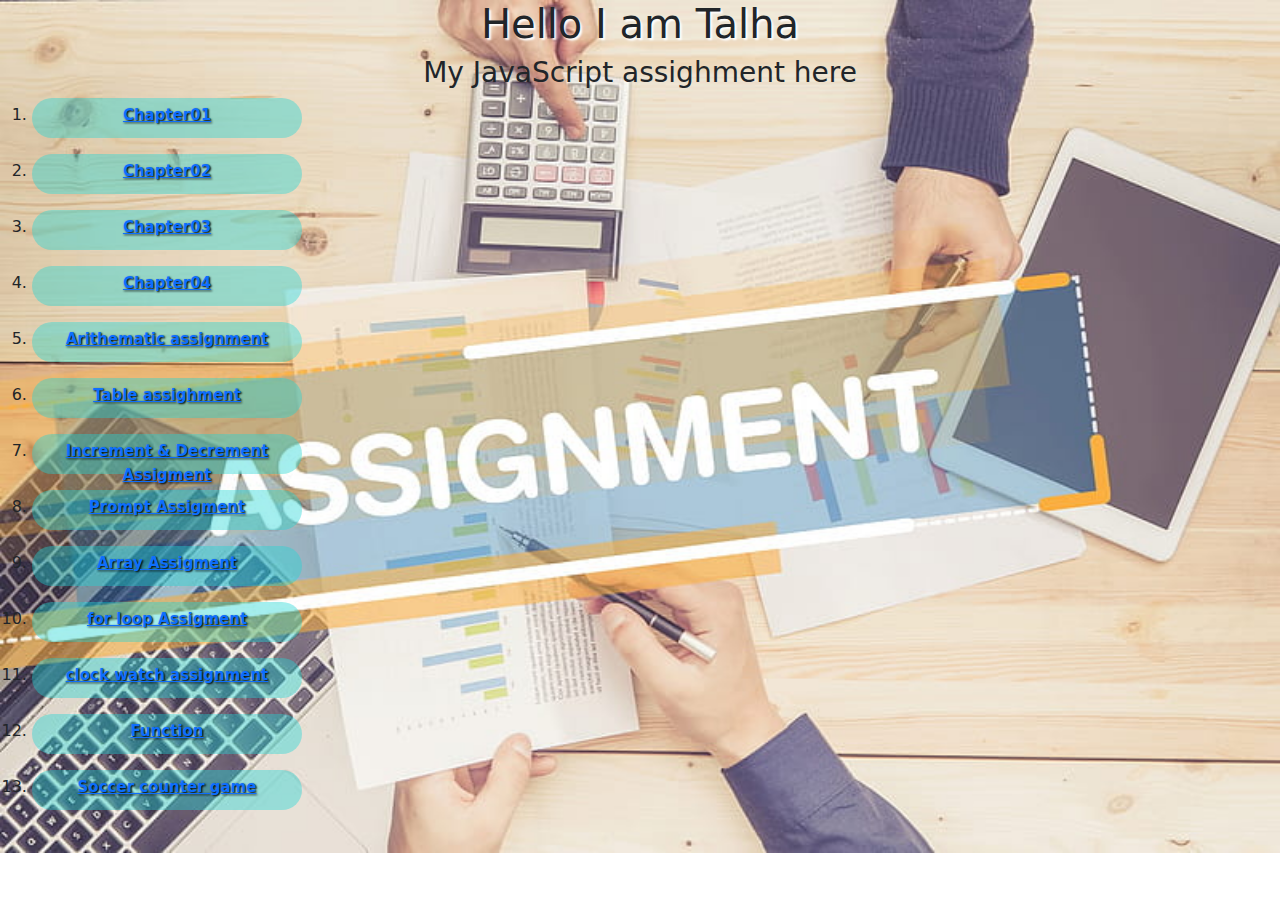
<file: index.html>
<!DOCTYPE html>
<html lang="en">

<head>
    <meta charset="UTF-8">
    <meta name="viewport" content="width=device-width, initial-scale=1.0">
    <title>JS</title>
    <link rel="stylesheet" href="style.css">
    <link href="https://cdn.jsdelivr.net/npm/bootstrap@5.3.3/dist/css/bootstrap.min.css" rel="stylesheet" integrity="sha384-QWTKZyjpPEjISv5WaRU9OFeRpok6YctnYmDr5pNlyT2bRjXh0JMhjY6hW+ALEwIH" crossorigin="anonymous">

</head>
<body>
    <h1>Hello I am Talha</h1>
    <h3>My JavaScript assighment here</h3>
    
    <ol>
        <li>
            <p>
               <b> <a href="chapter01/index.html">Chapter01</a></b> 
            </p>
        </li>
        <li>
            <p>
                <b><a href="chapter02/index.html">Chapter02</a></b>
            </p>
        </li>
        <li>
            <p>
                <b><a href="chapter03/index.html">Chapter03</a></b>
            </p>
        </li>
        <li>
            <p>
                <b><a href="chapter04/index.html">Chapter04</a></b>
            </p>
        </li>
        <li>
            <p>
                <b><a href="Arithmatic assighnment/index.html">Arithematic assignment</a></b>
            </p>
        </li>
        <li>
            <p>
                <b><a href="Table assignment/index.html">Table assighment</a></b>
            </p>
        </li>
        <li>
            <p>
                <b><a href="chapter05/index.html">Increment & Decrement Assigment</a></b>
            </p>
        </li>
        <li>
            <p>
                <b><a href="chapter06/index.html">Prompt Assigment</a></b>
            </p>
        </li>        
        <li>
            <p>
                <b><a href="chapter07/index.html">Array Assigment</a></b>
            </p>
        </li>        
        <li>
            <p>
                <b><a href="chapter08/index.html">for loop Assigment</a></b>
            </p>
        </li>
        <li>
            <p>
                <b><a href="Digital-watch/index.html">clock watch assignment</a></b>
            </p>
        </li>        
        <li>
            <p>
                <b><a href="funtion-Assignment/index.html">Function</a></b>
            </p>
        </li>   
        <li>
            <p>
                <b><a href="soccer-game/index.html">Soccer counter game</a></b>
            </p>
        </li>     

    </ol>
    <script src="https://cdn.jsdelivr.net/npm/bootstrap@5.3.3/dist/js/bootstrap.bundle.min.js" integrity="sha384-YvpcrYf0tY3lHB60NNkmXc5s9fDVZLESaAA55NDzOxhy9GkcIdslK1eN7N6jIeHz" crossorigin="anonymous"></script>
</body>

</html>
</file>
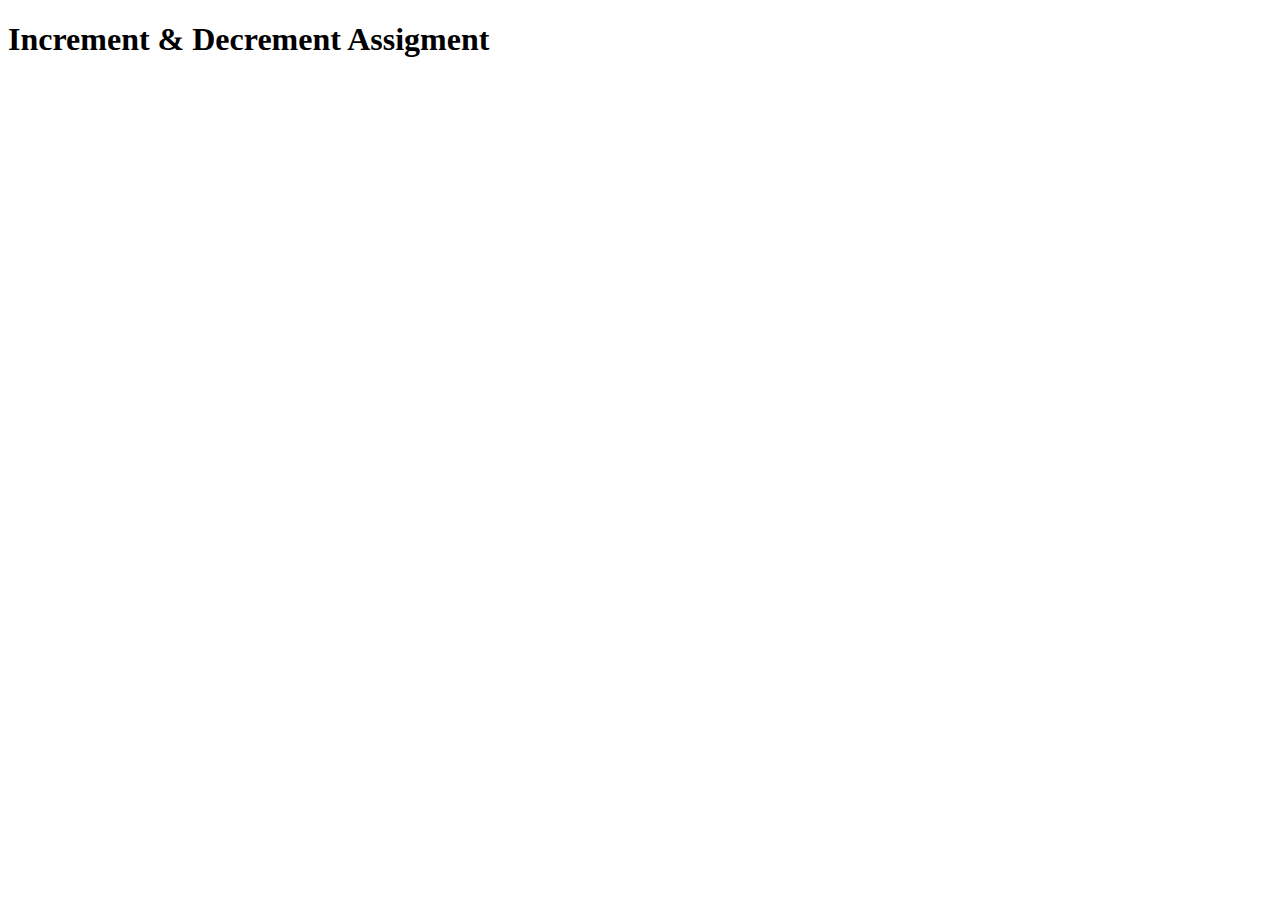
<file: chapter 05/index.html>
<!DOCTYPE html>
<html lang="en">
<head>
    <meta charset="UTF-8">
    <meta name="viewport" content="width=device-width, initial-scale=1.0">
    <title>Increment & Decrement assigment</title>
</head>
<body>
    <h1>Increment & Decrement Assigment</h1>
    <script src="app.js"></script>
</body>
</html>
</file>
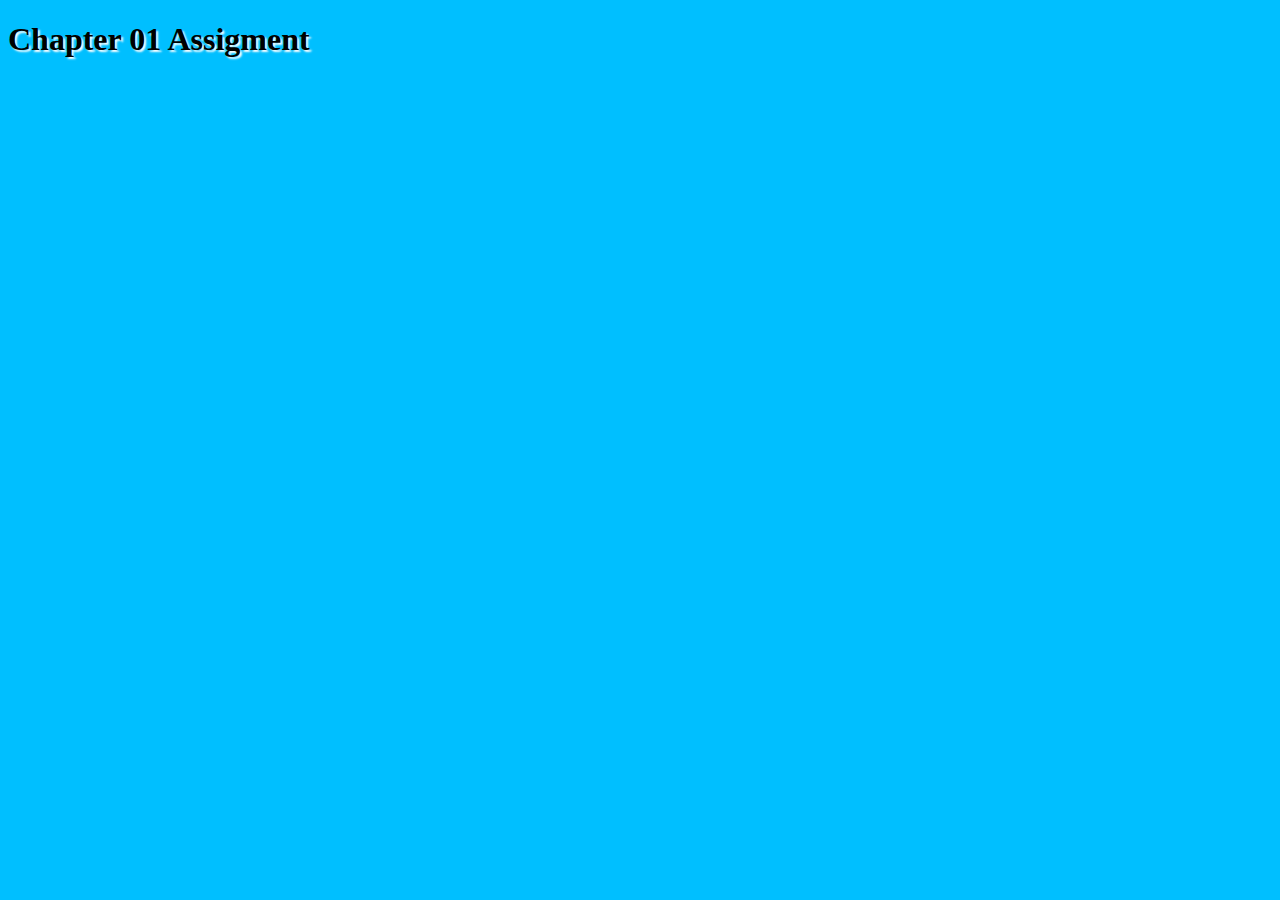
<file: chapter01/index.html>
<!DOCTYPE html>
<html lang="en">
<head>
    <meta charset="UTF-8">
    <meta name="viewport" content="width=device-width, initial-scale=1.0">
    <title>Javascript Assigment</title>
    <link rel="stylesheet" href="style.css">
</head>
<body>
    <h1>Chapter 01 Assigment</h1>

    <script src="app.js"></script>
</body>
</html>
</file>
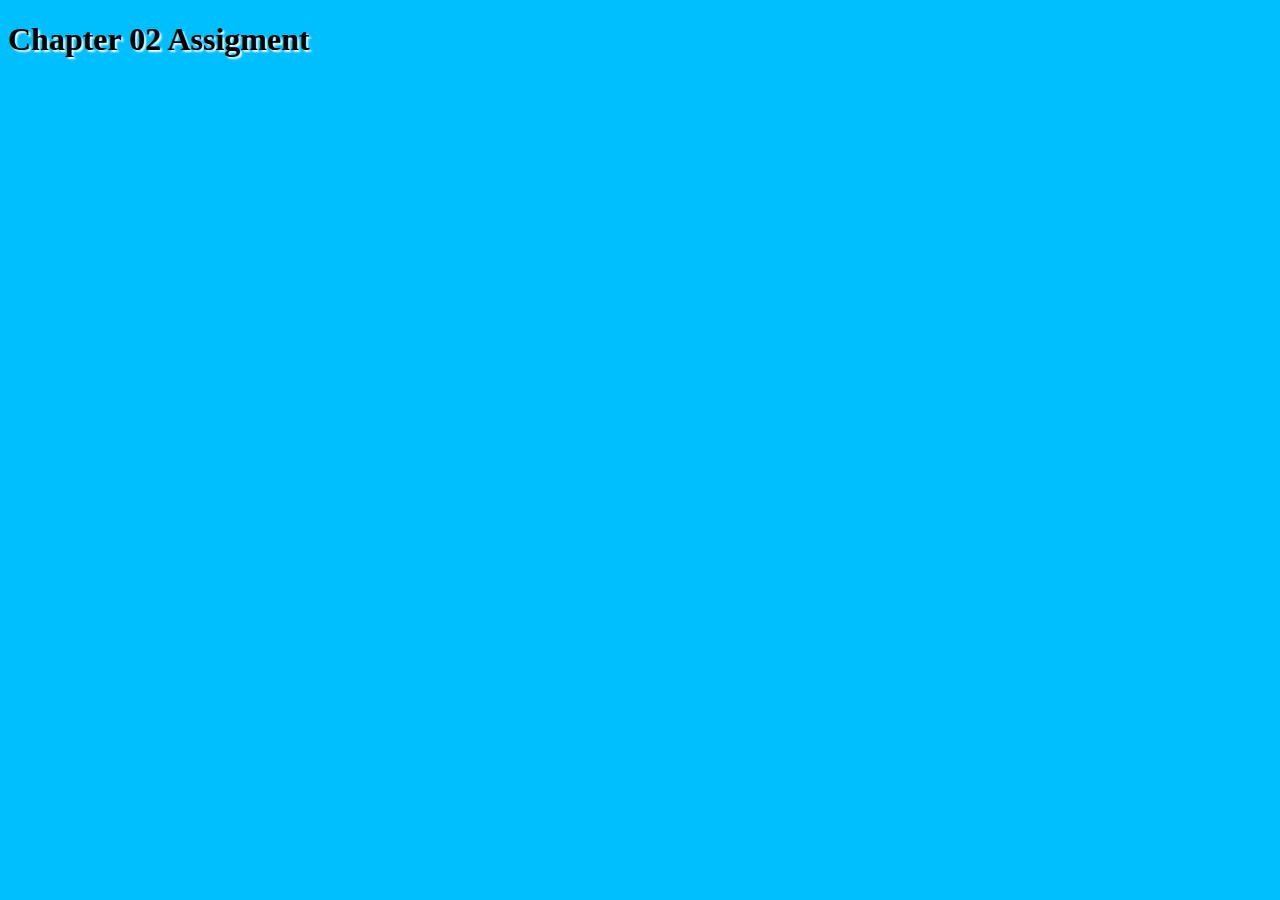
<file: chapter02/index.html>
<!DOCTYPE html>
<html lang="en">
<head>
    <meta charset="UTF-8">
    <meta name="viewport" content="width=device-width, initial-scale=1.0">
    <title>JavaScript Assigment</title>
    <link rel="stylesheet" href="style.css">
</head>
<body>

    <h1>Chapter 02 Assigment</h1>

    <script src="app.js"></script>
</body>
</html>
</file>
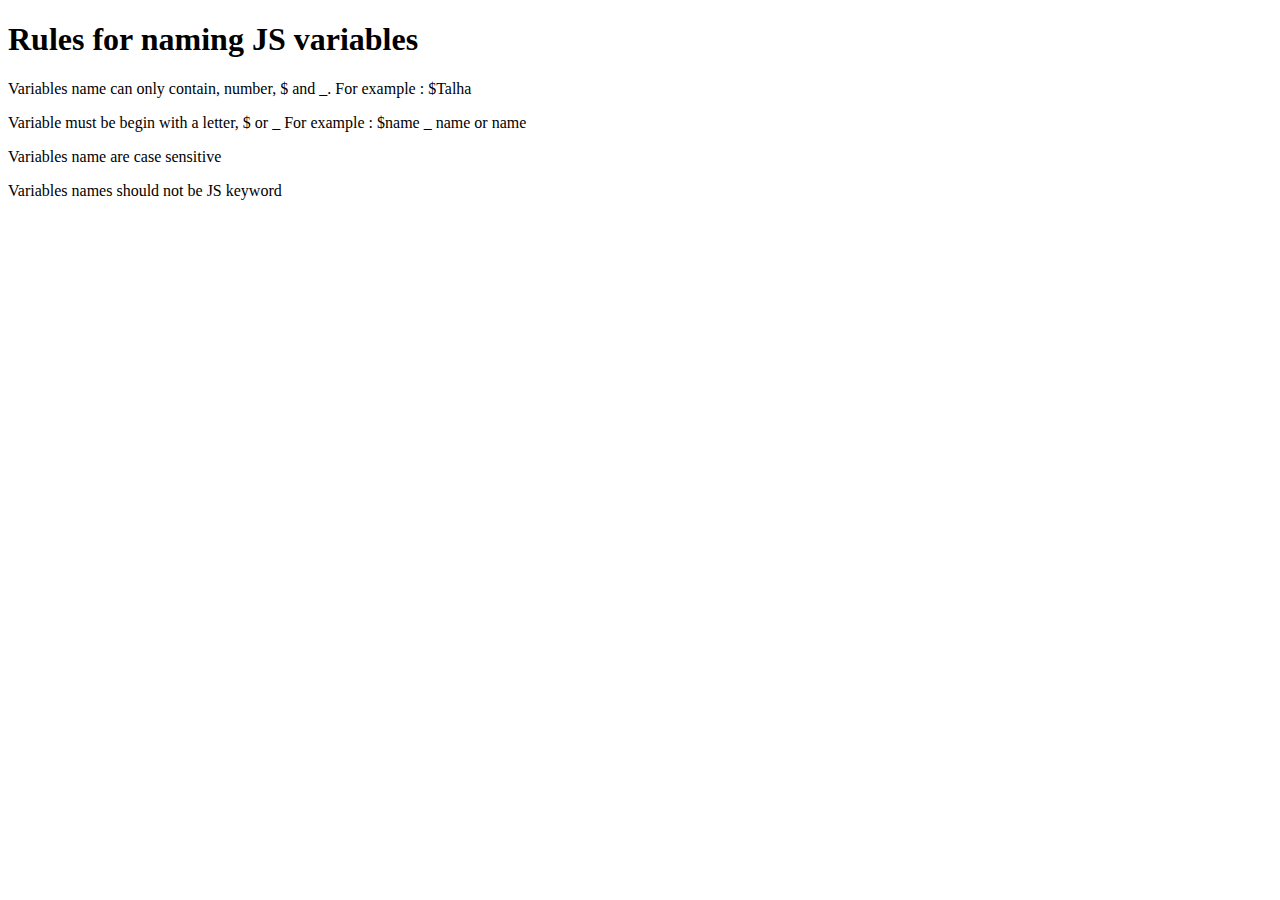
<file: chapter04/index.html>
<!DOCTYPE html>
<html lang="en">
<head>
    <meta charset="UTF-8">
    <meta name="viewport" content="width=device-width, initial-scale=1.0">
    <title>Chapter 04</title>
</head>
<body>

    <script src="app.js"></script>
</body>
</html>
</file>
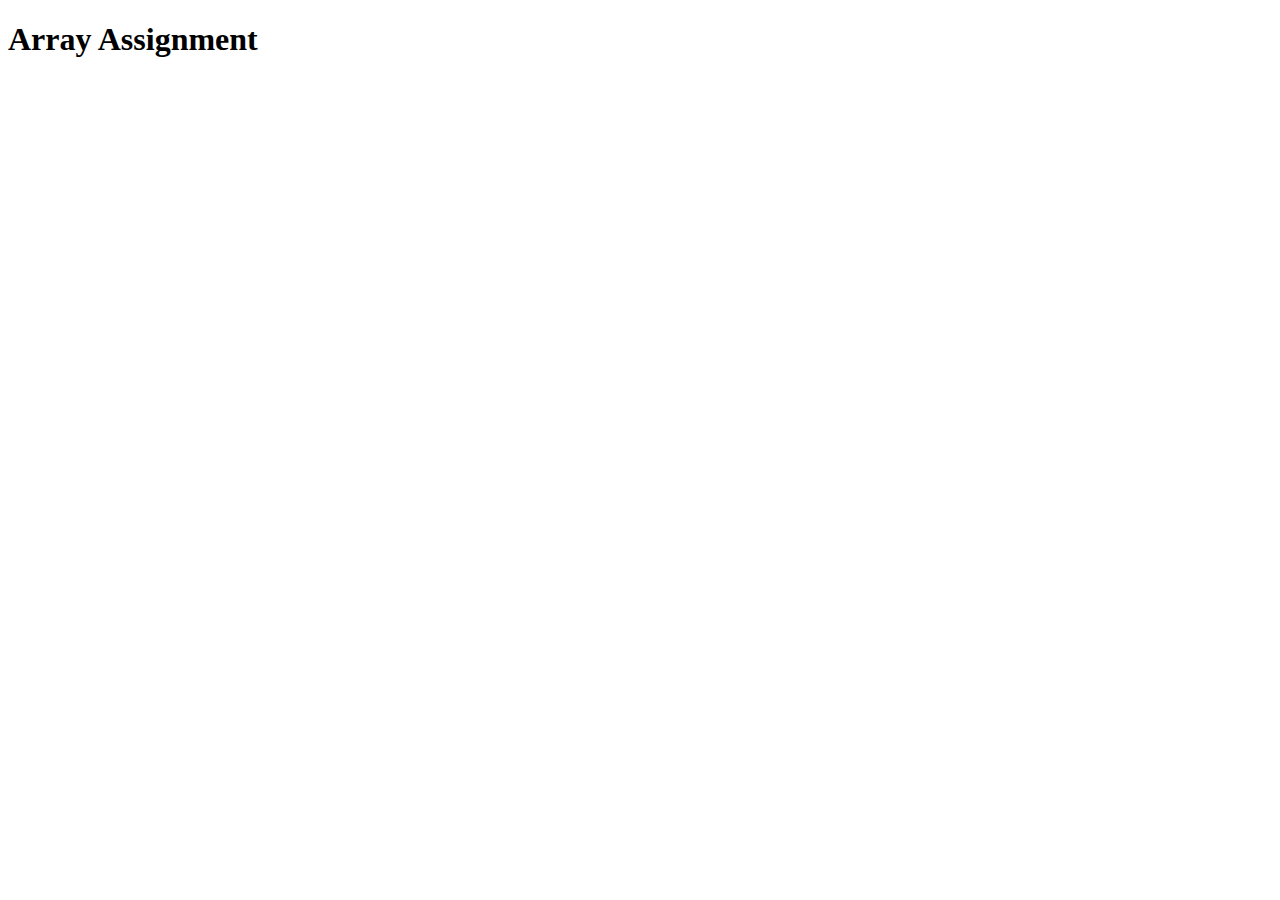
<file: chapter07/index.html>
<!DOCTYPE html>
<html lang="en">
<head>
    <meta charset="UTF-8">
    <meta name="viewport" content="width=device-width, initial-scale=1.0">
    <title>Array Assignment</title>
</head>
<body>
    <h1>Array Assignment</h1>
    <script src="app.js"></script>
</body>
</html>
</file>
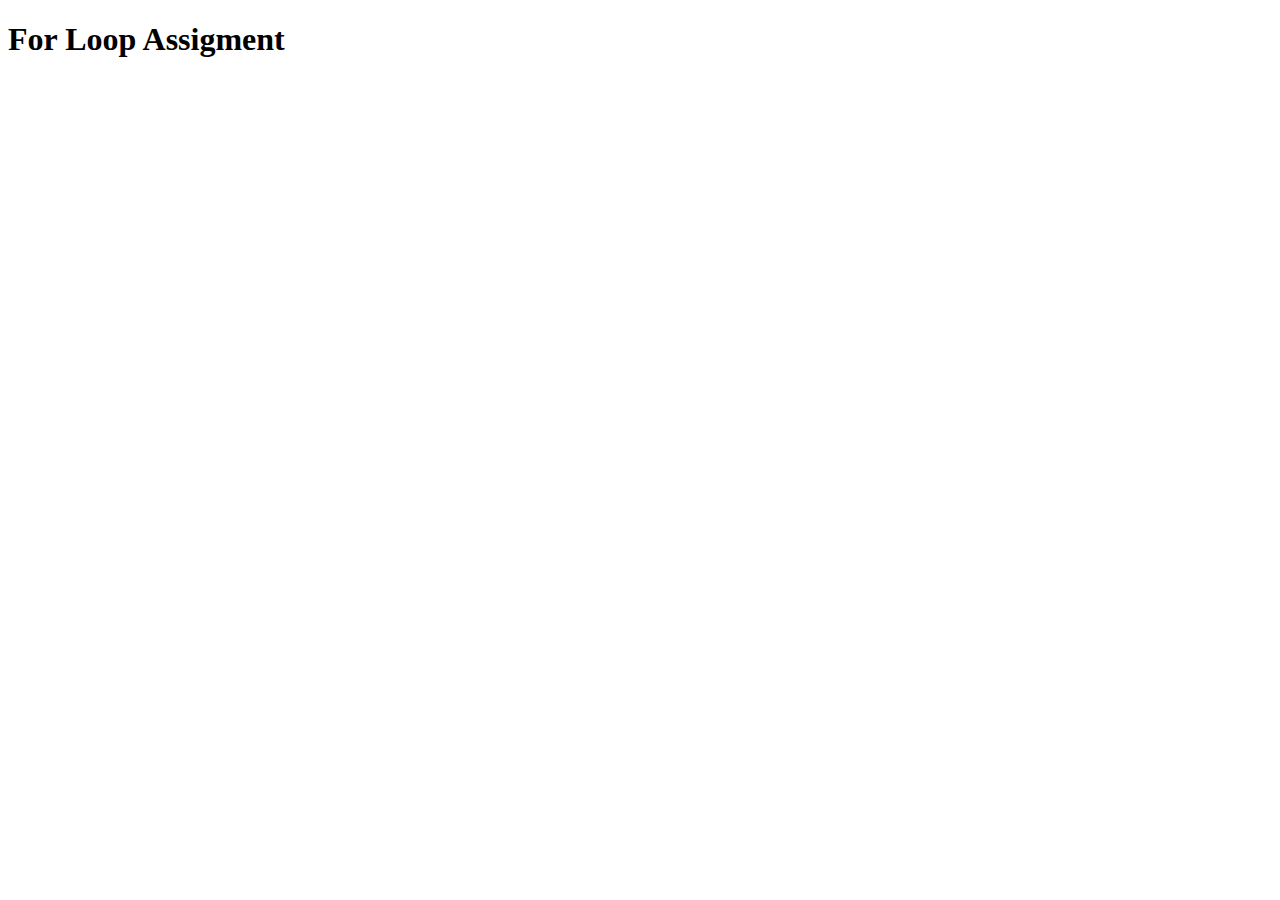
<file: chapter08/index.html>
<!DOCTYPE html>
<html lang="en">
<head>
    <meta charset="UTF-8">
    <meta name="viewport" content="width=device-width, initial-scale=1.0">
    <title>For Loop assignment</title>
</head>
<body>
    <h1>For Loop Assigment</h1>
    <script src="app.js"></script>
</body>
</html>
</file>
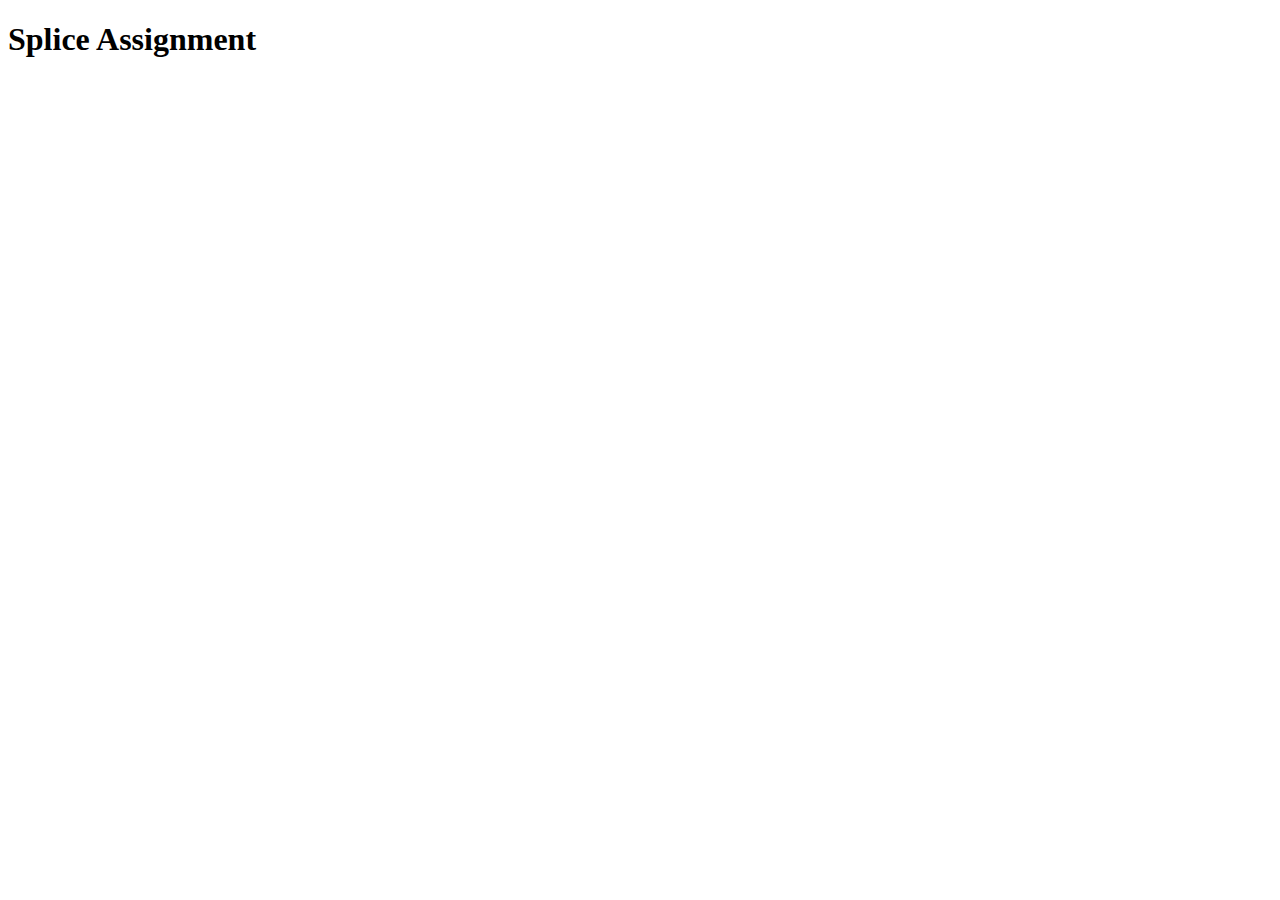
<file: chapter09/index.html>
<!DOCTYPE html>
<html lang="en">
<head>
    <meta charset="UTF-8">
    <meta name="viewport" content="width=device-width, initial-scale=1.0">
    <title>Splice assignment</title>
</head>
<body>
    <h1>Splice Assignment</h1>
    <script src="app.js"></script>
</body>
</html>
</file>
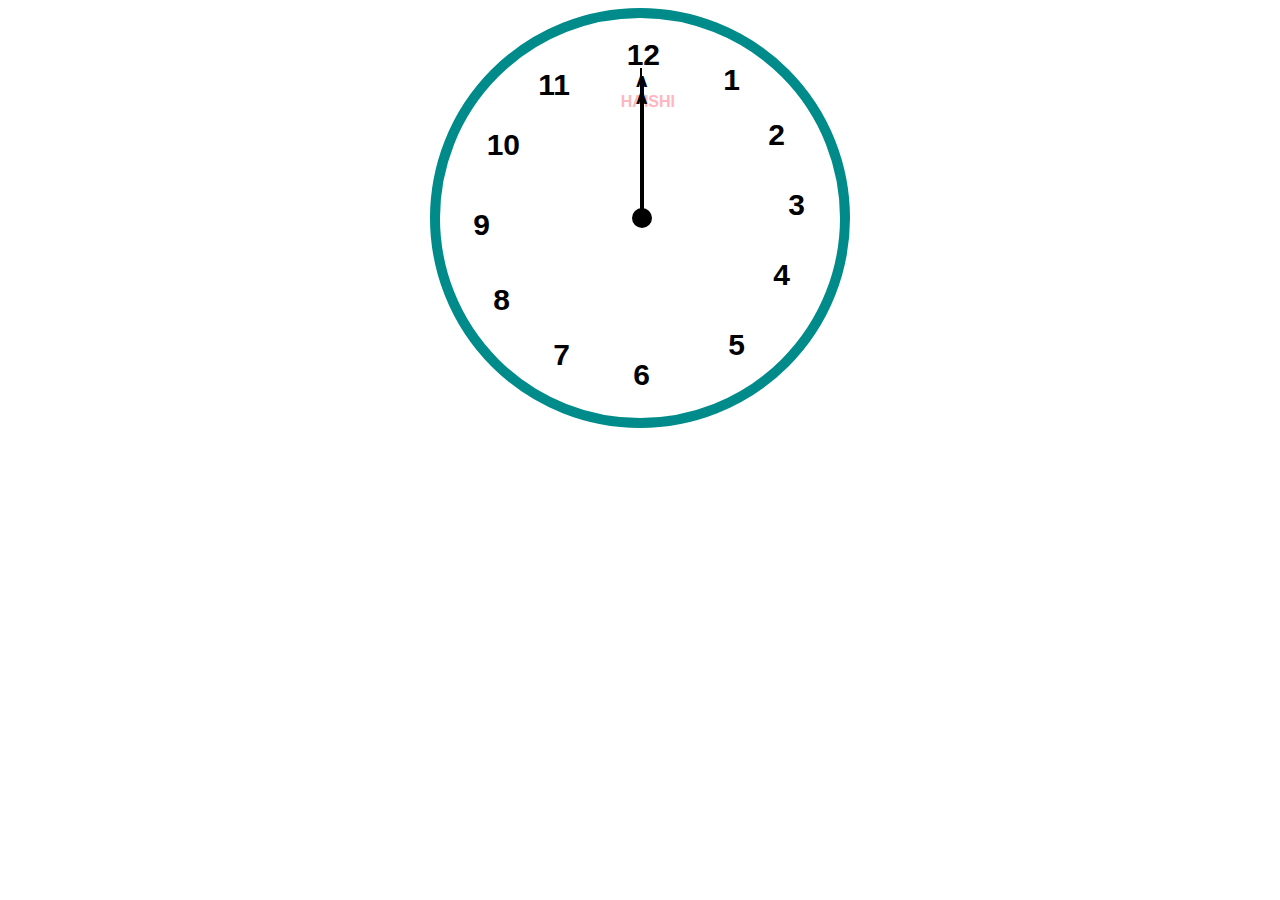
<file: clock-assignment/index.html>
<!DOCTYPE html>
<html lang="en">
<head>
    <meta charset="UTF-8">
    <meta name="viewport" content="width=device-width, initial-scale=1.0">
    <title>Clock Assignment</title>
    <link rel="stylesheet" href="style.css">
</head>
<body>
        <div class="clock-container">
            <div class="point"></div>
            <div class="hour hour-1">1</div>
            <div class="hour hour-2">2</div>
            <div class="hour hour-3">3</div>
            <div class="hour hour-4">4</div>
            <div class="hour hour-5">5</div>
            <div class="hour hour-6">6</div>
            <div class="hour hour-7">7</div>
            <div class="hour hour-8">8</div>
            <div class="hour hour-9">9</div>
            <div class="hour hour-10">10</div>
            <div class="hour hour-11">11</div>
            <div class="hour hour-12">12</div>
            <div class="name">HAISHI</div>
            <div class="minute-hand-wraper " id="minute-hand">
                <div class="minute-hand">
                    <div class="hand"></div>
                    <div class="arrow">v</div>
                </div>
            </div>
            <div class="hour-hand-wraper" id="hour-hand">
                <div class="hour-hand">
                    <div class="hand"></div>
                    <div class="arrow">v</div>
                </div>
            </div>
            <div class="second-hand-wraper" id="second-hand">
                <div class="second-hand">
                    <div class="hand"></div>
                </div>
            </div>
           
            
        </div>














    <script src="app.js"></script>
</body>
</html>
</file>
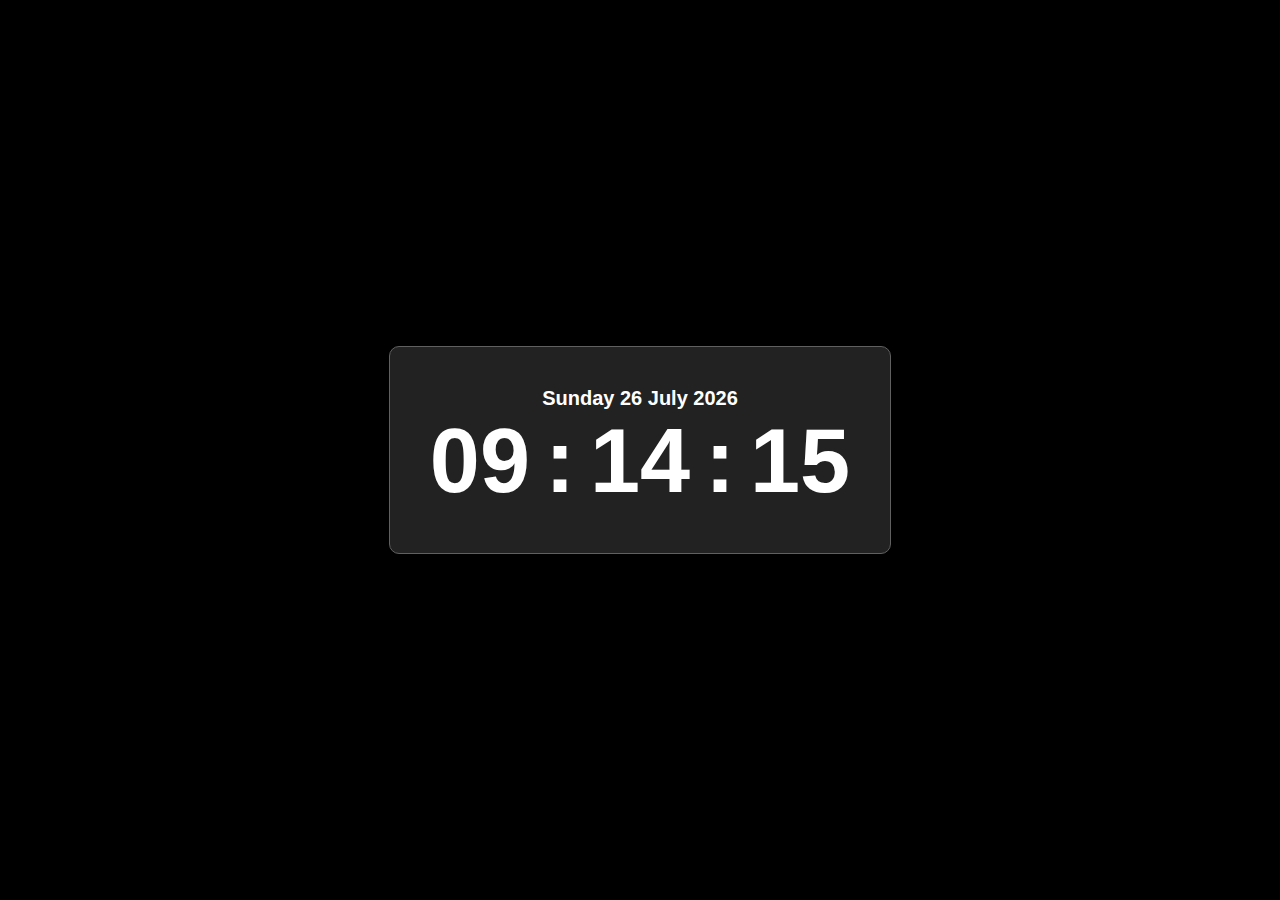
<file: Digital-watch/index.html>
<!DOCTYPE html>
<html lang="en">
<head>
    <meta charset="UTF-8">
    <meta name="viewport" content="width=device-width, initial-scale=1.0">
    <title>Document</title>
    <link rel="stylesheet" href="style.css">
</head>
<body>
    <div class="container">
        <div class="clock">
            <div id="Date">Monday 29 April 2024</div>
       
        <ul>
            <li id="hours">10</li>
            <li id="point">:</li>
            <li id="min">37</li>
            <li id="point">:</li>
            <li id="sec">34</li>
        </ul>
    </div>
    </div>
    <script src="app.js"></script>
</body>
</html>
</file>
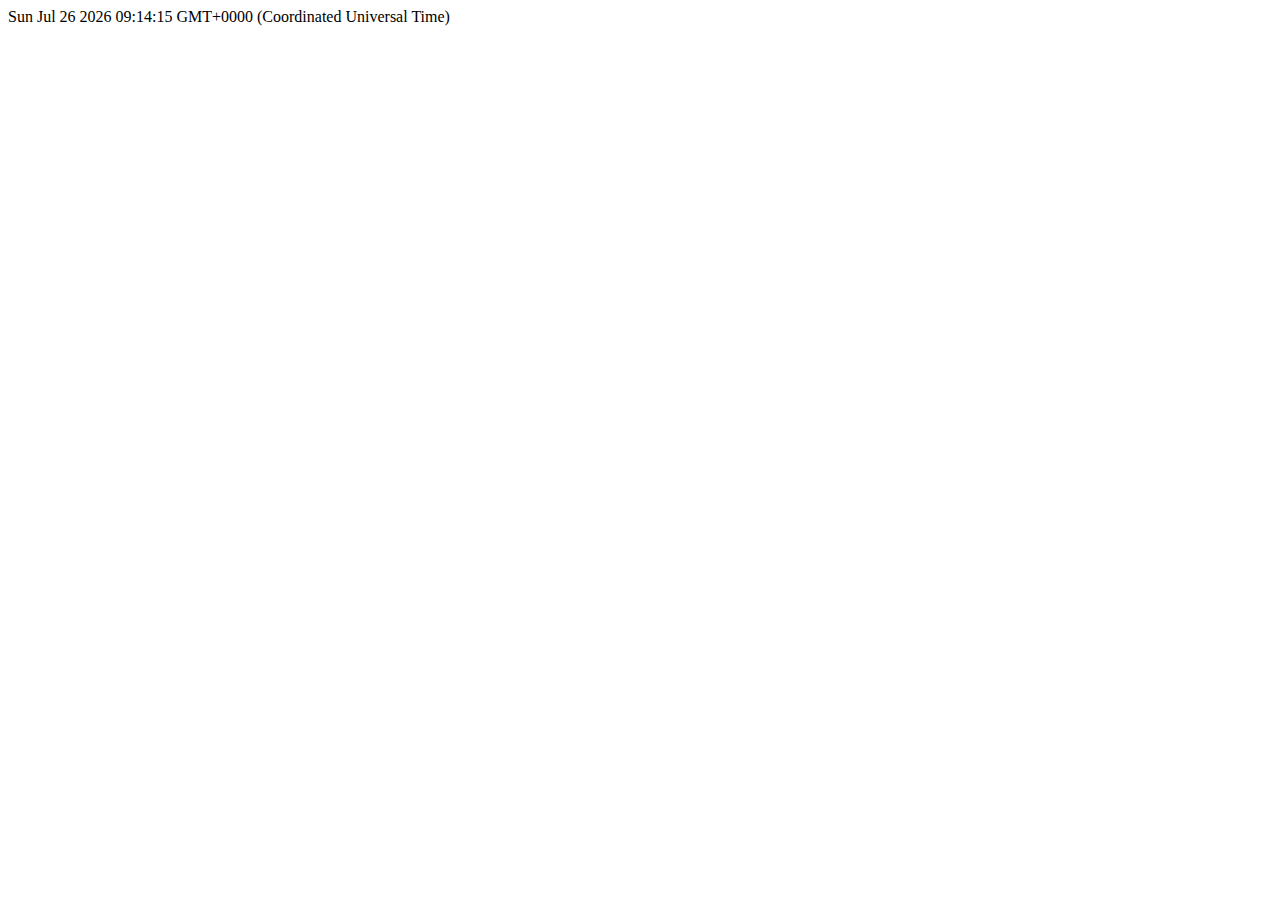
<file: funtion-Assignment/index.html>
<!DOCTYPE html>
<html lang="en">
<head>
    <meta charset="UTF-8">
    <meta name="viewport" content="width=device-width, initial-scale=1.0">
    <title>Function</title>
</head>
<body>
    <script src="app.js"></script>
</body>
</html>
</file>
<file: style.css>
body{
    margin: 0px;
    padding: 0px;
background-image: url(HD-wallpaper-online-assignment-help-students-tutoring-education-homework.jpg);
background-repeat: no-repeat;
background-size: cover;
}
a{
    text-decoration: none;
    color:white;
    text-shadow: 1px 1px 2px black;
    font-size: 15px;
}
a:hover{
    color: aliceblue;
    transition: 0.6s;
    text-decoration: none;
}
h1{
    text-shadow: 2px 2px 2px white;
    text-align: center;
    font-size: 40px;
}
h3{
    text-align: center;
    font-size: 30px;
}
p{
    border: 1px solid black;
    border: transparent;
    height: 40px;
    width: 270px;
    text-align: center;
    border-radius: 20px;
    padding-top: 5px;
    background-color: rgba(29, 214, 214, 0.4);
    cursor: pointer;
}
</file>
<file: chapter01/style.css>
*{
    background-color: deepskyblue;
}
h1{
    text-shadow: 2px 2px 2px white;
}
</file>
<file: chapter02/style.css>
*{
    background-color: deepskyblue;
}
h1{
    text-shadow: 2px 2px 2px white;
}
</file>
<file: clock-assignment/style.css>
body{
    font-family: Arial, Helvetica, sans-serif;
}


.clock-container{
    height: 400px;
    width: 400px;
    border: 10px solid darkcyan;
    margin: 0 auto;
    border-radius: 50%;
    position: relative;

}
.point{
    height: 20px;
    width: 20px;
    background-color: black;
    border-radius: 50%;
    position: absolute;
    top:190px;
    left:192px;
}
.hour{
    font-size: 30px;
    font-weight: bold;
    color: black;
    position: absolute;
}
.hour-1{
    top: 45px;
    right: 100px;
}
.hour-2{
    top: 100px;
    right: 55px;
}
.hour-3{
    top: 170px;
    right: 35px;
}
.hour-4{
    top: 240px;
    right: 50px;
}
.hour-5{
    top: 310px;
    right: 95px;
}
.hour-6{
    top: 340px;
    right: 190px;
}
.hour-7{
    top: 320px;
    right: 270px;
}
.hour-8{
    top: 265px;
    right: 330px;
}
.hour-9{
    top: 190px;
    right: 350px;
}
.hour-10{
    top: 110px;
    right: 320px;
}
.hour-11{
    top: 50px;
    right: 270px;
}
.hour-12{
    top: 20px;
    right: 180px;
}
.name{
    position: absolute;
    top: 75px;
    right: 165px;
    font-weight: bold;
    color:lightpink;
}
.minute-hand-wraper{
    width: 270px;
    height: 270px;
    border-radius: 50%;
    position: absolute;
    right: 60px;
    top: 60px;

}
.minute-hand{
    position: relative;
}
.hand{
    width: 4px;
    height: 140px;
    background-color: rgb(0, 0, 44);
    position: absolute;
    left: 130px;
}
.minute-hand>.arrow{
    font-size: 20px;
    font-weight: bold;
    transform: rotate(180deg);
    position: absolute;
    left: 126px;
    top: -7px;
}
.hour-hand-wraper{
    width: 270px;
    height: 270px;
    border-radius: 50%;
    position: absolute;
    right: 60px;
    top: 60px;
}
.hour-hand{
    position: relative;
}
.hour-hand .hand{
    width: 4px;
    height: 120px;
    background-color: black;
    position: absolute;
    left: 130px;
    top: 20px;
}
.hour-hand>.arrow{
    font-size: 20px;
    font-weight: bold;
    transform: rotate(180deg);
    position: absolute;
    left: 126px;
    top: 10px;
}
.second-hand .hand{
    width: 2px;
    height:150px;
    background-color: black;
    position: absolute;
    left: 200px;
    top: 50px;
}
</file>
<file: Digital-watch/style.css>
*{
    margin: 0px;
    padding: 0px;
}
body{
    height: 100vh;
    display: flex;
    align-items: center;
    justify-content: center;
    font: bold 12px Arial, Helvetica, sans-serif;
    background-color: black;

}
.clock{
    border: 1px solid #606060;
    color: white;
    padding: 40px;
    border-radius: 10px;
    background-color: #222222;
}
#Date{
    font-size: 20px !important;
    text-align: center;
}
.clock > ul {
    list-style: none;
    display: flex;
    font-size: 90px;
    gap: 15px;
}
</file>
